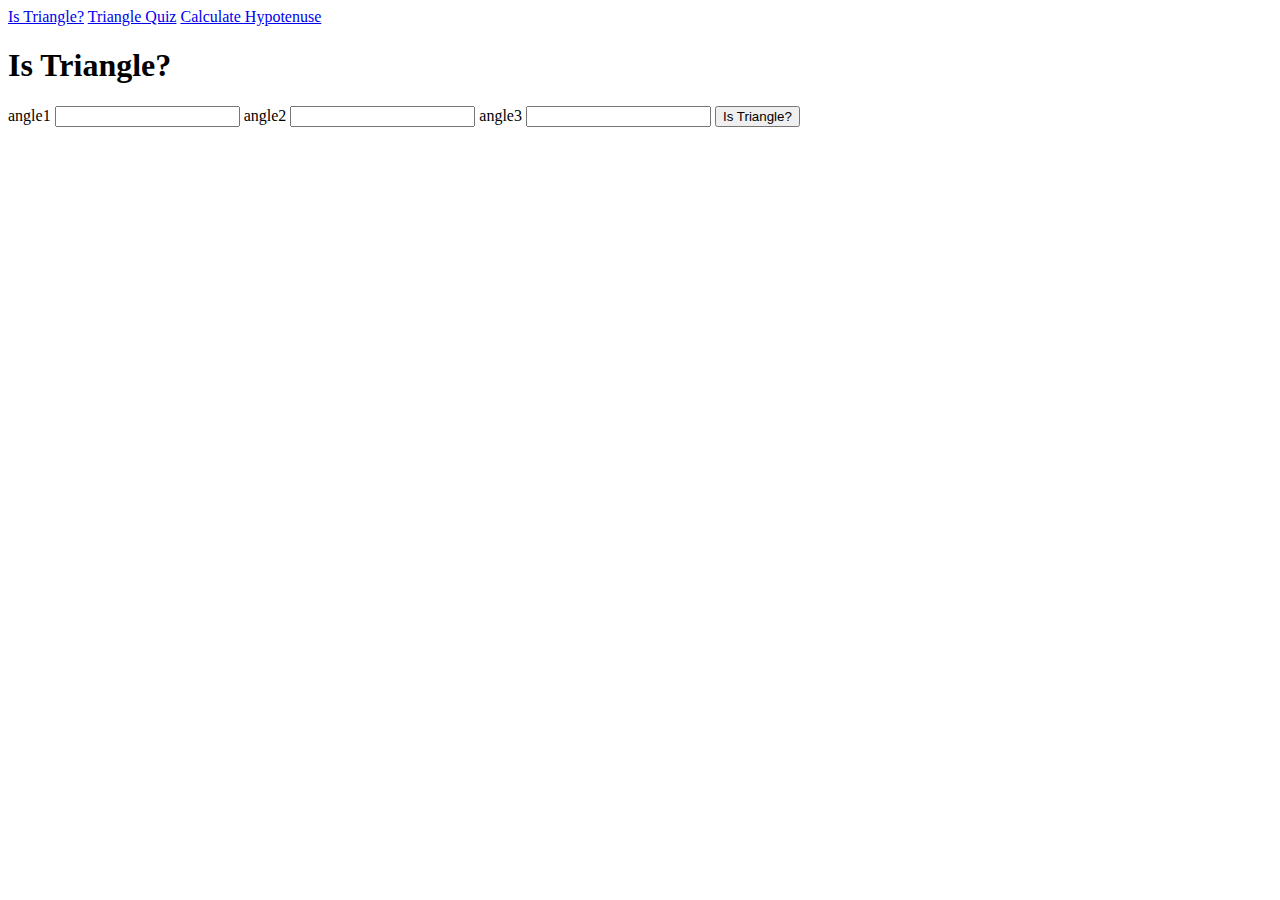
<file: istriangle.html>
<!DOCTYPE html>
<html lang="en">
<head>
    <meta charset="UTF-8">
    <meta http-equiv="X-UA-Compatible" content="IE=edge">
    <meta name="viewport" content="width=device-width, initial-scale=1.0">
    <title>Is Triangle</title>
</head>
<body>
    <nav>
        <a href="istriangle.html">Is Triangle?</a>
        <a href="quiz.html">Triangle Quiz</a>
        <a href="hypotenuse.html">Calculate Hypotenuse</a>
    </nav>
    <h1>Is Triangle?</h1>
    <label for="angle1">angle1</label>
    <input type="number" class="angle-input"/>
    <label for="angle2">angle2</label>
    <input type="number" class="angle-input"/>
    <label for="angle3">angle3</label>
    <input type="number" class="angle-input"/>
    <button id="is-triangle-btn">Is Triangle?</button>
    <div id="output"></div>
    <script src="istriangle.js"></script>
</body>
</html>
</file>
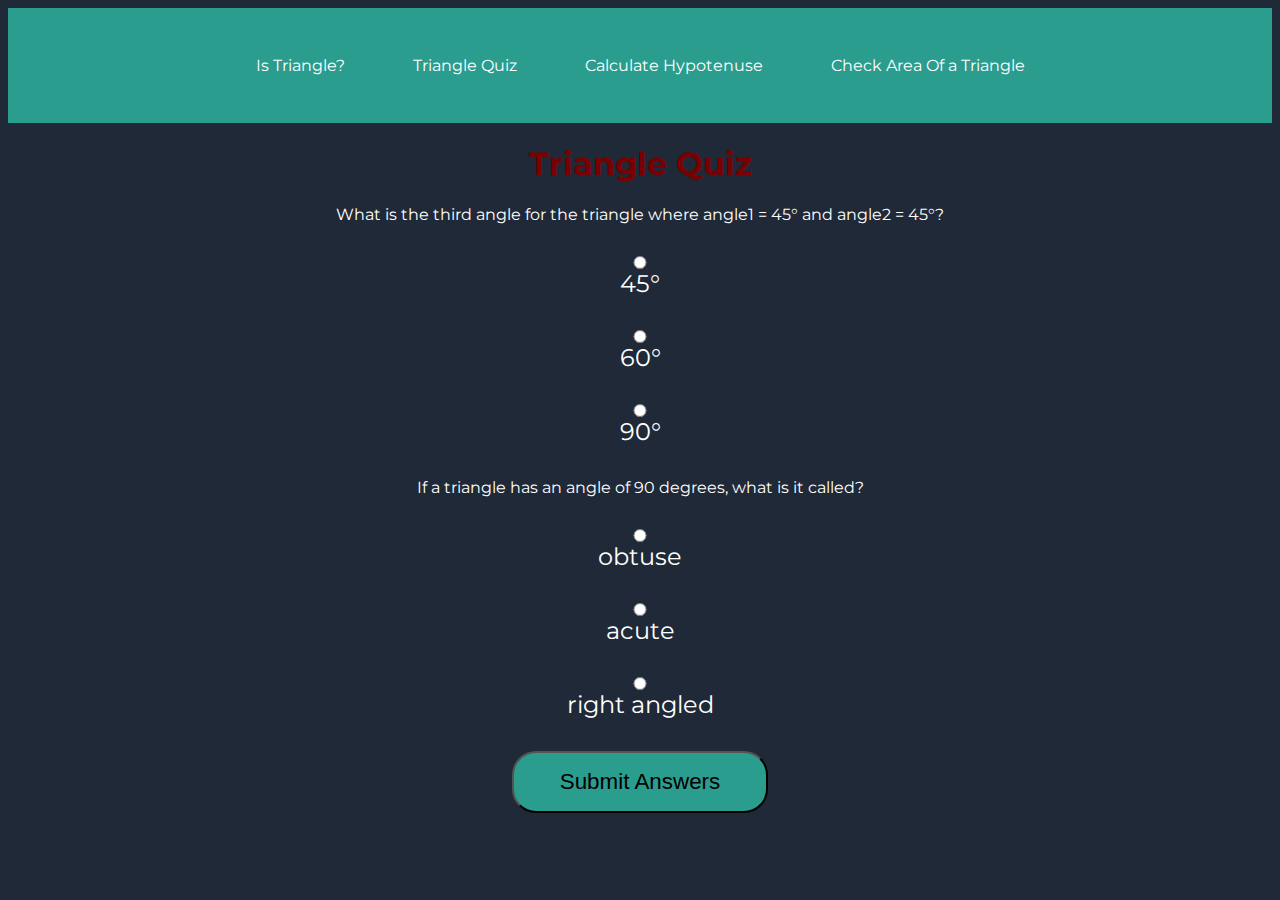
<file: quiz.html>
<!DOCTYPE html>
<html lang="en">

<head>
    <meta charset="UTF-8">
    <meta http-equiv="X-UA-Compatible" content="IE=edge">
    <meta name="viewport" content="width=device-width, initial-scale=1.0">
    <link href="style.css" rel="stylesheet">
    <title>Triangle Quiz</title>
</head>

<body>
    <nav class="navigation">
        <a href="index.html">Is Triangle?</a>
        <a href="quiz.html">Triangle Quiz</a>
        <a href="hypotenuse.html">Calculate Hypotenuse</a>
        <a href="area.html">Check Area Of a Triangle</a>
    </nav>
    <h1>Triangle Quiz</h1>
    <form class="quiz-form">
        <div class="question-container">
            <p>What is the third angle for the triangle where angle1 = 45° and angle2 = 45°?</p>
            <label><input type="radio" name="question1" value="45°" />45°</label>
            <label><input type="radio" name="question1" value="60°" />60°</label>
            <label><input type="radio" name="question1" value="90°" />90°</label>
        </div>
        <div class="question-container">
            <p>If a triangle has an angle of 90 degrees, what is it called?</p>
            <label><input type="radio" name="question2" value="obtuse" />obtuse</label>
            <label><input type="radio" name="question2" value="acute" />acute</label>
            <label><input type="radio" name="question2" value="right angled" />right angled</label>
        </div>
    </form>
    <button id="submit-answer-btn">Submit Answers</button>
    <div id="output"></div>
    <script src="quiz.js"></script>
</body>

</html>
</file>
<file: style.css>
@import url('https://fonts.googleapis.com/css2?family=Montserrat&display=swap');

:root{
    --primary-dark: #1F2937;
    --primary-green: #6EE7B7;
}

body{
    font-family: 'Montserrat', sans-serif;
    text-align: center;
    background-color: var(--primary-dark);
    color: white;
    

}
input , label{
    display: block;
    margin: auto;
    padding: 1rem;
    width: 20vw;
    border-radius: 1rem;
    font-size: 1.5rem;
    text-align: center;


}
/* }
input{
    margin: auto;
} */

button{
    margin-top: 1rem;
    padding: 1rem;
    width: 20vw;
    font-size: 1.4rem;
    border-radius: 1.5rem;
    background-color: #2a9d8f;
    margin-bottom: 2rem;
}

.navigation {
    /* display: block;
    margin:auto; */
    padding: 3rem;
    background-color:#2a9d8f;
    text-decoration: none;
    

}

.navigation a{
    text-decoration: none;
    padding: 2rem;
    color: white;
}


h1{
    color: #780000;
}
</file>
